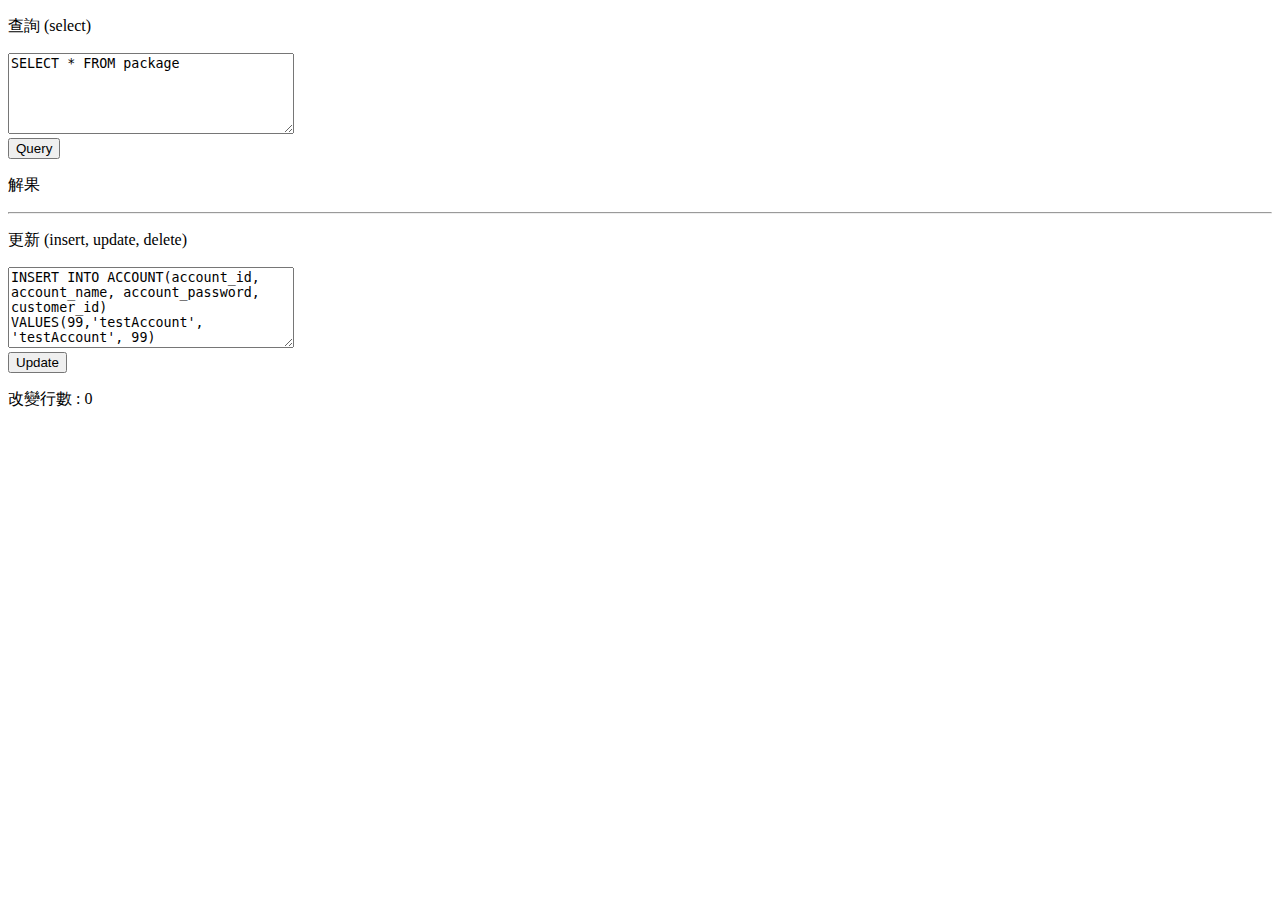
<file: Ajax_Demo/index.html>
<!DOCTYPE html>
<html lang="en">

<head>
    <meta charset="UTF-8">
    <meta http-equiv="X-UA-Compatible" content="IE=edge">
    <meta name="viewport" content="width=device-width, initial-scale=1.0">
    <title>Ajax Demo</title>
    <link rel="stylesheet" href="index.css">
</head>

<body>
    <div>
        <p>查詢 (select)</p>
        <textarea id="SelectSql" rows="5" cols="33">SELECT * FROM package</textarea><br>
        <!-- <input  type="text" value="SELECT * FROM package"> -->
        <button onclick="doQuery()">Query</button>
        <p>解果</p>
        <ul id="SelectResult">
        </ul>
    </div>
    <hr />
    <div>
        <p>更新 (insert, update, delete)</p>
        <textarea id="UpdateSql" rows="5"
            cols="33">INSERT INTO ACCOUNT(account_id, account_name, account_password, customer_id) VALUES(99,'testAccount', 'testAccount', 99)</textarea><br>
        <button onclick="doUpdate()">Update</button>
        <p>改變行數 : <span id="DBChange">0</span></p>
    </div>


    <script>
        // Start ajax 請求範例 ---------------------------------------------------------------------
        // const xhr = new XMLHttpRequest() // XMLHttpRequest 創建物件，用於發送ajax請求
        // const url = 'http://127.0.0.1:8080/DatabaseRequest/Query?sql=SELECT * FROM package'
        // xhr.open('GET', url, true) // 包裝請求
        // xhr.send() // 發送請求
        // // 請求到結果後要做什麼寫在這個 function 裡面
        // xhr.onload = function () {
        //     if (xhr.status === 200) { // 請求成功
        //         var data = JSON.parse(this.responseText); // 將請求到的json資料，編譯成 javascript 物件
        //         console.log(data); // 資料
        //     } else { // 請求失敗
        //         console.error(xhr.statusText); // 錯誤訊息
        //     }
        // }
        // End ajax 請求範例 ---------------------------------------------------------------------

        const xhr = new XMLHttpRequest()
        const SelectSqlTag = document.getElementById("SelectSql")
        const SelectResultTag = document.getElementById("SelectResult")
        const UpdateSqlTag = document.getElementById("UpdateSql")
        const DBChangeTag = document.getElementById("DBChange")
        const QueryBaseUrl = 'http://127.0.0.1:8080/DatabaseRequest/Query?sql='
        const UpdateBaseUrl = 'http://127.0.0.1:8080/DatabaseRequest/Update?sql='

        const doQuery = () => {
            const sql = SelectSqlTag.value.trim().replace(/[\r\n]/g,' ')
			console.log("@SQL: ", sql)
            const url = QueryBaseUrl + sql;
            console.log("@API: ", url)
            xhr.open('GET', url, true)
            xhr.send()
            xhr.onload = function () {
                if (xhr.status === 200) { // 請求成功
                    // console.log(this.responseText) // 請求回來的資料 JSON
                    const data = JSON.parse(this.responseText); // 轉換成 javascript 物件
                    console.log("@Data: ",data); // javascript 物件 資料

                    // 展示到頁面作業...
                    const queryResult = data.map(item => {
                        let temp = "";
                        for (let name in item) {
                            temp += `${name}:${item[name]}<br>`
                        }
                        return `<li>${temp}</li>`
                    })
                    SelectResultTag.innerHTML = queryResult
                } else { // 請求失敗
                    console.error(xhr.statusText);
                }

            }
        }

        const doUpdate = () => {
            const sql = UpdateSqlTag.value.trim().replace(/[\r\n]/g,' ')
            console.log("@SQL: ", sql)
            const url = UpdateBaseUrl + sql;
            console.log("@API: ", url)
            xhr.open('GET', url, true)
            xhr.send()
            xhr.onload = function () {
                if (xhr.status === 200) { // 請求成功
                    // console.log(this.responseText) // 請求回來的資料 JSON
                    const data = JSON.parse(this.responseText); // 轉換成 javascript 物件
                    console.log("@Data: ",data); // javascript 物件 資料

                    // 展示到頁面作業...
                    DBChangeTag.innerHTML = data[0].change
                } else { // 請求失敗
                    console.error(xhr.statusText);
                }
            }
        }
    </script>
</body>

</html>
</file>
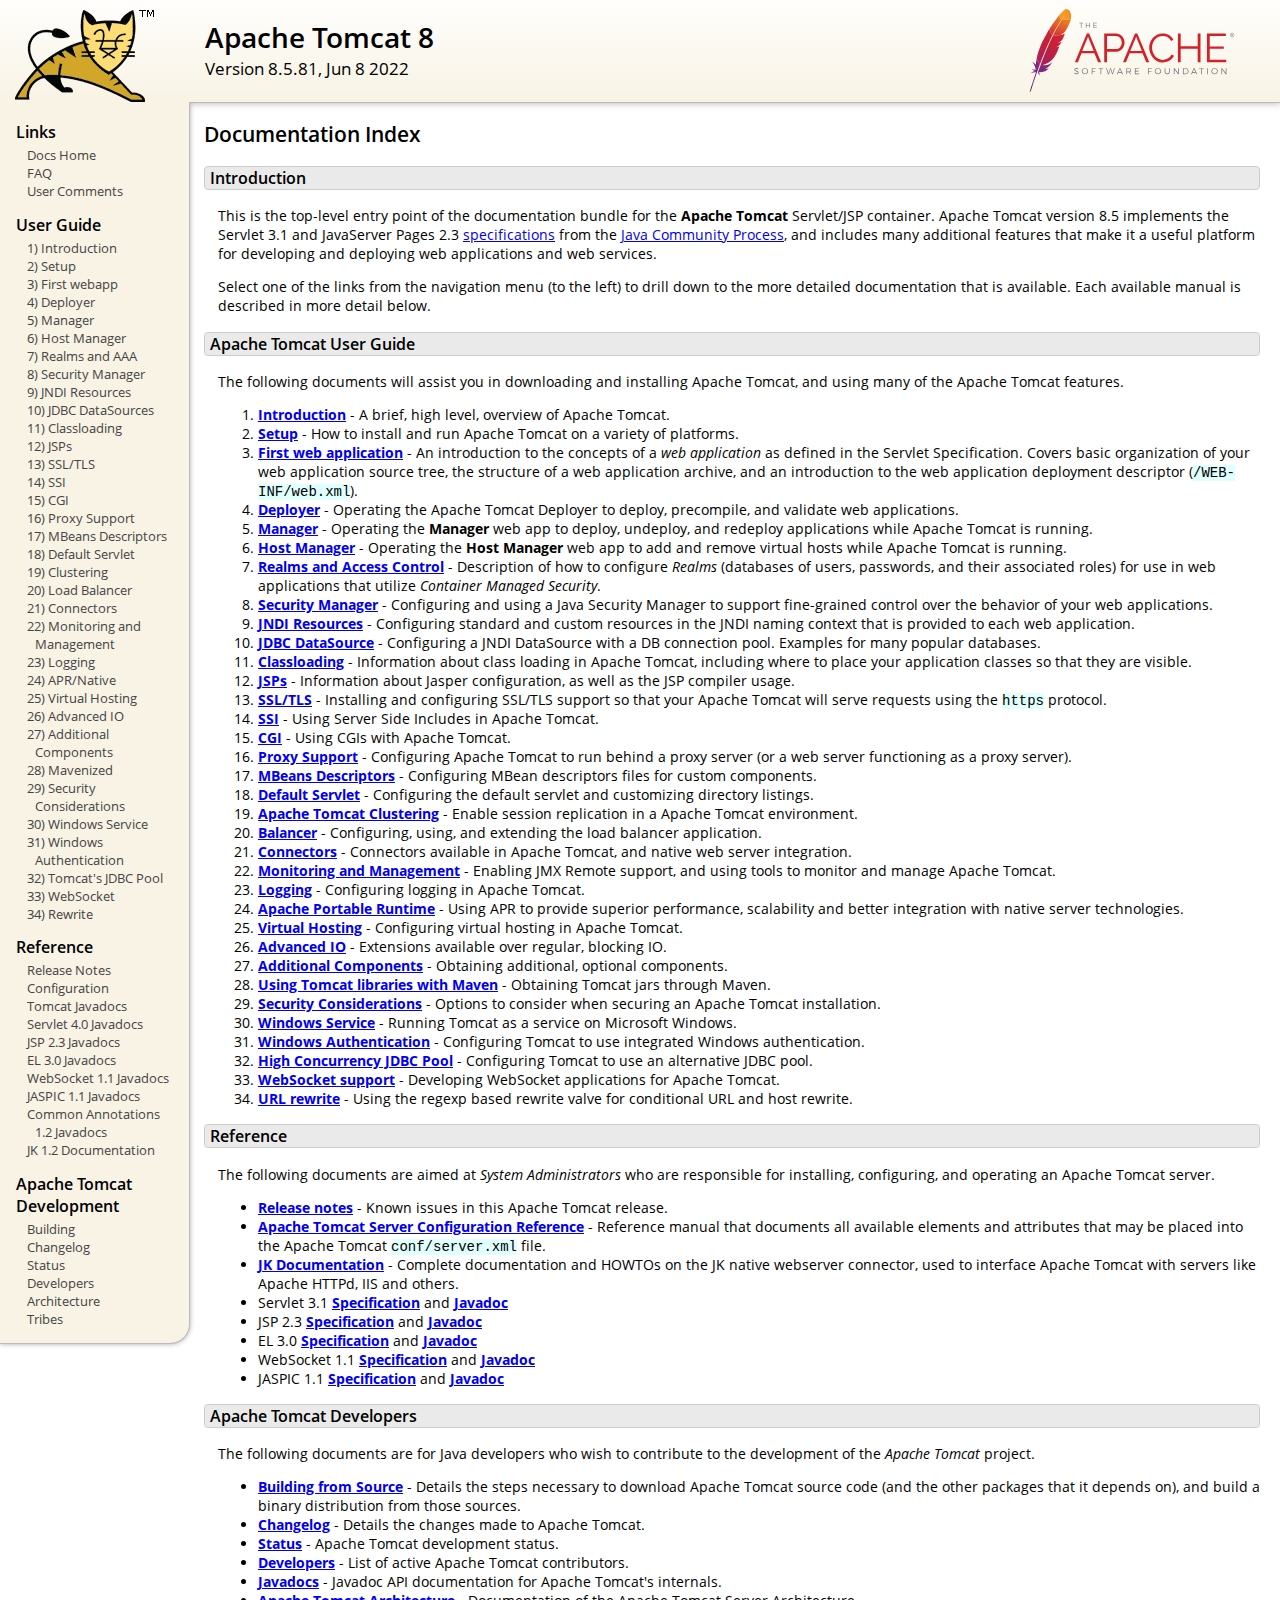
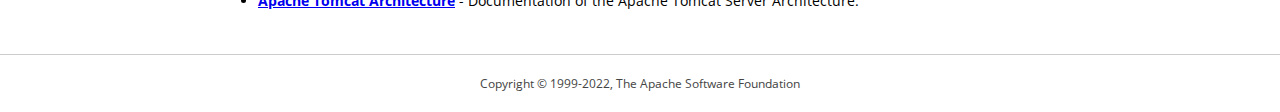
<file: apache-tomcat-8.5.81/webapps/docs/index.html>
<!DOCTYPE html SYSTEM "about:legacy-compat">
<html lang="en"><head><META http-equiv="Content-Type" content="text/html; charset=UTF-8"><link href="./images/docs-stylesheet.css" rel="stylesheet" type="text/css"><title>Apache Tomcat 8 (8.5.81) - Documentation Index</title><meta name="author" content="Craig R. McClanahan"><meta name="author" content="Remy Maucherat"><meta name="author" content="Yoav Shapira"></head><body><div id="wrapper"><header><div id="header"><div><div><div class="logo noPrint"><a href="https://tomcat.apache.org/"><img alt="Tomcat Home" src="./images/tomcat.png"></a></div><div style="height: 1px;"></div><div class="asfLogo noPrint"><a href="https://www.apache.org/" target="_blank"><img src="./images/asf-logo.svg" alt="The Apache Software Foundation" style="width: 266px; height: 83px;"></a></div><h1>Apache Tomcat 8</h1><div class="versionInfo">
            Version 8.5.81,
            <time datetime="2022-06-08">Jun 8 2022</time></div><div style="height: 1px;"></div><div style="clear: left;"></div></div></div></div></header><div id="middle"><div><div id="mainLeft" class="noprint"><div><nav><div><h2>Links</h2><ul><li><a href="index.html">Docs Home</a></li><li><a href="https://cwiki.apache.org/confluence/display/TOMCAT/FAQ">FAQ</a></li><li><a href="#comments_section">User Comments</a></li></ul></div><div><h2>User Guide</h2><ul><li><a href="introduction.html">1) Introduction</a></li><li><a href="setup.html">2) Setup</a></li><li><a href="appdev/index.html">3) First webapp</a></li><li><a href="deployer-howto.html">4) Deployer</a></li><li><a href="manager-howto.html">5) Manager</a></li><li><a href="host-manager-howto.html">6) Host Manager</a></li><li><a href="realm-howto.html">7) Realms and AAA</a></li><li><a href="security-manager-howto.html">8) Security Manager</a></li><li><a href="jndi-resources-howto.html">9) JNDI Resources</a></li><li><a href="jndi-datasource-examples-howto.html">10) JDBC DataSources</a></li><li><a href="class-loader-howto.html">11) Classloading</a></li><li><a href="jasper-howto.html">12) JSPs</a></li><li><a href="ssl-howto.html">13) SSL/TLS</a></li><li><a href="ssi-howto.html">14) SSI</a></li><li><a href="cgi-howto.html">15) CGI</a></li><li><a href="proxy-howto.html">16) Proxy Support</a></li><li><a href="mbeans-descriptors-howto.html">17) MBeans Descriptors</a></li><li><a href="default-servlet.html">18) Default Servlet</a></li><li><a href="cluster-howto.html">19) Clustering</a></li><li><a href="balancer-howto.html">20) Load Balancer</a></li><li><a href="connectors.html">21) Connectors</a></li><li><a href="monitoring.html">22) Monitoring and Management</a></li><li><a href="logging.html">23) Logging</a></li><li><a href="apr.html">24) APR/Native</a></li><li><a href="virtual-hosting-howto.html">25) Virtual Hosting</a></li><li><a href="aio.html">26) Advanced IO</a></li><li><a href="extras.html">27) Additional Components</a></li><li><a href="maven-jars.html">28) Mavenized</a></li><li><a href="security-howto.html">29) Security Considerations</a></li><li><a href="windows-service-howto.html">30) Windows Service</a></li><li><a href="windows-auth-howto.html">31) Windows Authentication</a></li><li><a href="jdbc-pool.html">32) Tomcat's JDBC Pool</a></li><li><a href="web-socket-howto.html">33) WebSocket</a></li><li><a href="rewrite.html">34) Rewrite</a></li></ul></div><div><h2>Reference</h2><ul><li><a href="RELEASE-NOTES.txt">Release Notes</a></li><li><a href="config/index.html">Configuration</a></li><li><a href="api/index.html">Tomcat Javadocs</a></li><li><a href="servletapi/index.html">Servlet 4.0 Javadocs</a></li><li><a href="jspapi/index.html">JSP 2.3 Javadocs</a></li><li><a href="elapi/index.html">EL 3.0 Javadocs</a></li><li><a href="websocketapi/index.html">WebSocket 1.1 Javadocs</a></li><li><a href="jaspicapi/index.html">JASPIC 1.1 Javadocs</a></li><li><a href="annotationapi/index.html">Common Annotations 1.2 Javadocs</a></li><li><a href="https://tomcat.apache.org/connectors-doc/">JK 1.2 Documentation</a></li></ul></div><div><h2>Apache Tomcat Development</h2><ul><li><a href="building.html">Building</a></li><li><a href="changelog.html">Changelog</a></li><li><a href="https://cwiki.apache.org/confluence/display/TOMCAT/Tomcat+Versions">Status</a></li><li><a href="developers.html">Developers</a></li><li><a href="architecture/index.html">Architecture</a></li><li><a href="tribes/introduction.html">Tribes</a></li></ul></div></nav></div></div><div id="mainRight"><div id="content"><h2>Documentation Index</h2><h3 id="Introduction">Introduction</h3><div class="text">

<p>This is the top-level entry point of the documentation bundle for the
<strong>Apache Tomcat</strong> Servlet/JSP container.  Apache Tomcat version
8.5 implements the Servlet 3.1 and JavaServer Pages 2.3
<a href="https://cwiki.apache.org/confluence/display/TOMCAT/Specifications">specifications</a> from the
<a href="https://www.jcp.org">Java Community Process</a>, and includes many
additional features that make it a useful platform for developing and deploying
web applications and web services.</p>

<p>Select one of the links from the navigation menu (to the left) to drill
down to the more detailed documentation that is available.  Each available
manual is described in more detail below.</p>

</div><h3 id="Apache_Tomcat_User_Guide">Apache Tomcat User Guide</h3><div class="text">

<p>The following documents will assist you in downloading and installing
Apache Tomcat, and using many of the Apache Tomcat features.</p>

<ol>
<li><a href="introduction.html"><strong>Introduction</strong></a> - A
    brief, high level, overview of Apache Tomcat.</li>
<li><a href="setup.html"><strong>Setup</strong></a> - How to install and run
    Apache Tomcat on a variety of platforms.</li>
<li><a href="appdev/index.html"><strong>First web application</strong></a>
    - An introduction to the concepts of a <em>web application</em> as defined
    in the Servlet Specification.  Covers basic organization of your web application
    source tree, the structure of a web application archive, and an
    introduction to the web application deployment descriptor
    (<code>/WEB-INF/web.xml</code>).</li>
<li><a href="deployer-howto.html"><strong>Deployer</strong></a> -
    Operating the Apache Tomcat Deployer to deploy, precompile, and validate web
    applications.</li>
<li><a href="manager-howto.html"><strong>Manager</strong></a> -
    Operating the <strong>Manager</strong> web app to deploy, undeploy, and
    redeploy applications while Apache Tomcat is running.</li>
<li><a href="host-manager-howto.html"><strong>Host Manager</strong></a> -
    Operating the <strong>Host Manager</strong> web app to add and remove
    virtual hosts while Apache Tomcat is running.</li>
<li><a href="realm-howto.html"><strong>Realms and Access Control</strong></a>
    - Description of how to configure <em>Realms</em> (databases of users,
    passwords, and their associated roles) for use in web applications that
    utilize <em>Container Managed Security</em>.</li>
<li><a href="security-manager-howto.html"><strong>Security Manager</strong></a>
    - Configuring and using a Java Security Manager to
    support fine-grained control over the behavior of your web applications.
    </li>
<li><a href="jndi-resources-howto.html"><strong>JNDI Resources</strong></a>
    - Configuring standard and custom resources in the JNDI naming context
    that is provided to each web application.</li>
<li><a href="jndi-datasource-examples-howto.html">
    <strong>JDBC DataSource</strong></a>
    - Configuring a JNDI DataSource with a DB connection pool.
    Examples for many popular databases.</li>
<li><a href="class-loader-howto.html"><strong>Classloading</strong></a>
    - Information about class loading in Apache Tomcat, including where to place
    your application classes so that they are visible.</li>
<li><a href="jasper-howto.html"><strong>JSPs</strong></a>
    - Information about Jasper configuration, as well as the JSP compiler
    usage.</li>
<li><a href="ssl-howto.html"><strong>SSL/TLS</strong></a> -
    Installing and configuring SSL/TLS support so that your Apache Tomcat will
    serve requests using the <code>https</code> protocol.</li>
<li><a href="ssi-howto.html"><strong>SSI</strong></a> -
    Using Server Side Includes in Apache Tomcat.</li>
<li><a href="cgi-howto.html"><strong>CGI</strong></a> -
    Using CGIs with Apache Tomcat.</li>
<li><a href="proxy-howto.html"><strong>Proxy Support</strong></a> -
    Configuring Apache Tomcat to run behind a proxy server (or a web server
    functioning as a proxy server).</li>
<li><a href="mbeans-descriptors-howto.html"><strong>MBeans Descriptors</strong></a> -
    Configuring MBean descriptors files for custom components.</li>
<li><a href="default-servlet.html"><strong>Default Servlet</strong></a> -
    Configuring the default servlet and customizing directory listings.</li>
<li><a href="cluster-howto.html"><strong>Apache Tomcat Clustering</strong></a> -
    Enable session replication in a Apache Tomcat environment.</li>
<li><a href="balancer-howto.html"><strong>Balancer</strong></a> -
    Configuring, using, and extending the load balancer application.</li>
<li><a href="connectors.html"><strong>Connectors</strong></a> -
    Connectors available in Apache Tomcat, and native web server integration.</li>
<li><a href="monitoring.html"><strong>Monitoring and Management</strong></a> -
    Enabling JMX Remote support, and using tools to monitor and manage Apache Tomcat.</li>
<li><a href="logging.html"><strong>Logging</strong></a> -
    Configuring logging in Apache Tomcat.</li>
<li><a href="apr.html"><strong>Apache Portable Runtime</strong></a> -
    Using APR to provide superior performance, scalability and better
    integration with native server technologies.</li>
<li><a href="virtual-hosting-howto.html"><strong>Virtual Hosting</strong></a> -
    Configuring virtual hosting in Apache Tomcat.</li>
<li><a href="aio.html"><strong>Advanced IO</strong></a> -
    Extensions available over regular, blocking IO.</li>
<li><a href="extras.html"><strong>Additional Components</strong></a> -
    Obtaining additional, optional components.</li>
<li><a href="maven-jars.html"><strong>Using Tomcat libraries with Maven</strong></a> -
    Obtaining Tomcat jars through Maven.</li>
<li><a href="security-howto.html"><strong>Security Considerations</strong></a> -
    Options to consider when securing an Apache Tomcat installation.</li>
<li><a href="windows-service-howto.html"><strong>Windows Service</strong></a> -
    Running Tomcat as a service on Microsoft Windows.</li>
<li><a href="windows-auth-howto.html"><strong>Windows Authentication</strong></a> -
    Configuring Tomcat to use integrated Windows authentication.</li>
<li><a href="jdbc-pool.html"><strong>High Concurrency JDBC Pool</strong></a> -
    Configuring Tomcat to use an alternative JDBC pool.</li>
<li><a href="web-socket-howto.html"><strong>WebSocket support</strong></a> -
    Developing WebSocket applications for Apache Tomcat.</li>
<li><a href="rewrite.html"><strong>URL rewrite</strong></a> -
    Using the regexp based rewrite valve for conditional URL and host rewrite.</li>

</ol>

</div><h3 id="Reference">Reference</h3><div class="text">

<p>The following documents are aimed at <em>System Administrators</em> who
are responsible for installing, configuring, and operating an Apache Tomcat server.
</p>
<ul>
<li><a href="RELEASE-NOTES.txt"><strong>Release notes</strong></a>
    - Known issues in this Apache Tomcat release.
    </li>
<li><a href="config/index.html"><strong>Apache Tomcat Server Configuration Reference</strong></a>
    - Reference manual that documents all available elements and attributes
      that may be placed into the Apache Tomcat <code>conf/server.xml</code> file.
    </li>
<li><a href="https://tomcat.apache.org/connectors-doc/index.html"><strong>JK Documentation</strong></a>
    - Complete documentation and HOWTOs on the JK native webserver connector,
      used to interface Apache Tomcat with servers like Apache HTTPd, IIS
      and others.</li>
<li>Servlet 3.1
    <a href="http://jcp.org/aboutJava/communityprocess/final/jsr340/index.html">
    <strong>Specification</strong></a> and
    <a href="http://docs.oracle.com/javaee/7/api/javax/servlet/package-summary.html">
    <strong>Javadoc</strong></a>
    </li>
<li>JSP 2.3
    <a href="https://jcp.org/aboutJava/communityprocess/mrel/jsr245/index2.html">
    <strong>Specification</strong></a> and
    <a href="http://docs.oracle.com/javaee/7/api/javax/servlet/jsp/package-summary.html">
    <strong>Javadoc</strong></a>
    </li>
<li>EL 3.0
    <a href="https://jcp.org/aboutJava/communityprocess/final/jsr341/index.html">
    <strong>Specification</strong></a> and
    <a href="http://docs.oracle.com/javaee/7/api/javax/el/package-summary.html">
    <strong>Javadoc</strong></a>
    </li>
<li>WebSocket 1.1
    <a href="https://jcp.org/aboutJava/communityprocess/mrel/jsr356/index.html">
    <strong>Specification</strong></a> and
    <a href="http://docs.oracle.com/javaee/7/api/javax/websocket/package-summary.html">
    <strong>Javadoc</strong></a>
    </li>
<li>JASPIC 1.1
    <a href="https://jcp.org/aboutJava/communityprocess/mrel/jsr196/index.html">
    <strong>Specification</strong></a> and
    <a href="http://docs.oracle.com/javaee/7/api/javax/security/auth/message/package-summary.html">
    <strong>Javadoc</strong></a>
    </li>
</ul>

</div><h3 id="Apache_Tomcat_Developers">Apache Tomcat Developers</h3><div class="text">

<p>The following documents are for Java developers who wish to contribute to
the development of the <em>Apache Tomcat</em> project.</p>
<ul>
<li><a href="building.html"><strong>Building from Source</strong></a> -
    Details the steps necessary to download Apache Tomcat source code (and the
    other packages that it depends on), and build a binary distribution from
    those sources.
    </li>
<li><a href="changelog.html"><strong>Changelog</strong></a> - Details the
    changes made to Apache Tomcat.
    </li>
<li><a href="https://wiki.apache.org/tomcat/TomcatVersions"><strong>Status</strong></a> -
    Apache Tomcat development status.
    </li>
<li><a href="developers.html"><strong>Developers</strong></a> - List of active
    Apache Tomcat contributors.
    </li>
<li><a href="api/index.html"><strong>Javadocs</strong></a>
    - Javadoc API documentation for Apache Tomcat's internals.</li>
<li><a href="architecture/index.html"><strong>Apache Tomcat Architecture</strong></a>
    - Documentation of the Apache Tomcat Server Architecture.</li>
</ul>

</div></div></div></div></div><footer><div id="footer">
    Copyright &copy; 1999-2022, The Apache Software Foundation
    </div></footer></div></body></html>
</file>
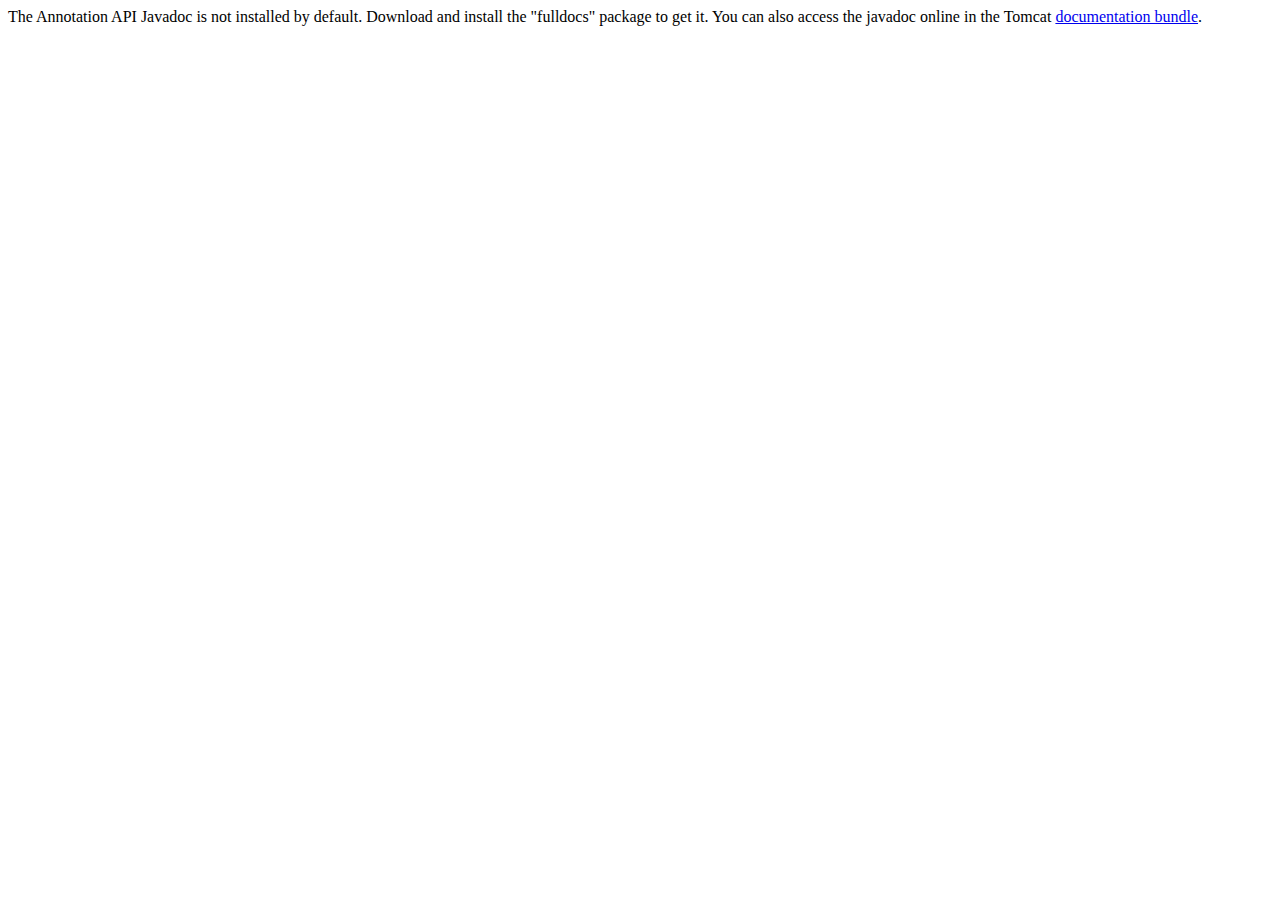
<file: apache-tomcat-8.5.81/webapps/docs/annotationapi/index.html>
<!--
  Licensed to the Apache Software Foundation (ASF) under one or more
  contributor license agreements.  See the NOTICE file distributed with
  this work for additional information regarding copyright ownership.
  The ASF licenses this file to You under the Apache License, Version 2.0
  (the "License"); you may not use this file except in compliance with
  the License.  You may obtain a copy of the License at

      http://www.apache.org/licenses/LICENSE-2.0

  Unless required by applicable law or agreed to in writing, software
  distributed under the License is distributed on an "AS IS" BASIS,
  WITHOUT WARRANTIES OR CONDITIONS OF ANY KIND, either express or implied.
  See the License for the specific language governing permissions and
  limitations under the License.
-->
<!DOCTYPE html>
<html>
<head>
    <meta charset="UTF-8" />
    <title>API docs</title>
</head>

<body>

The Annotation API Javadoc is not installed by default. Download and install
the "fulldocs" package to get it.

You can also access the javadoc online in the Tomcat
<a href="https://tomcat.apache.org/tomcat-8.5-doc/">
    documentation bundle</a>.

</body>
</html>
</file>
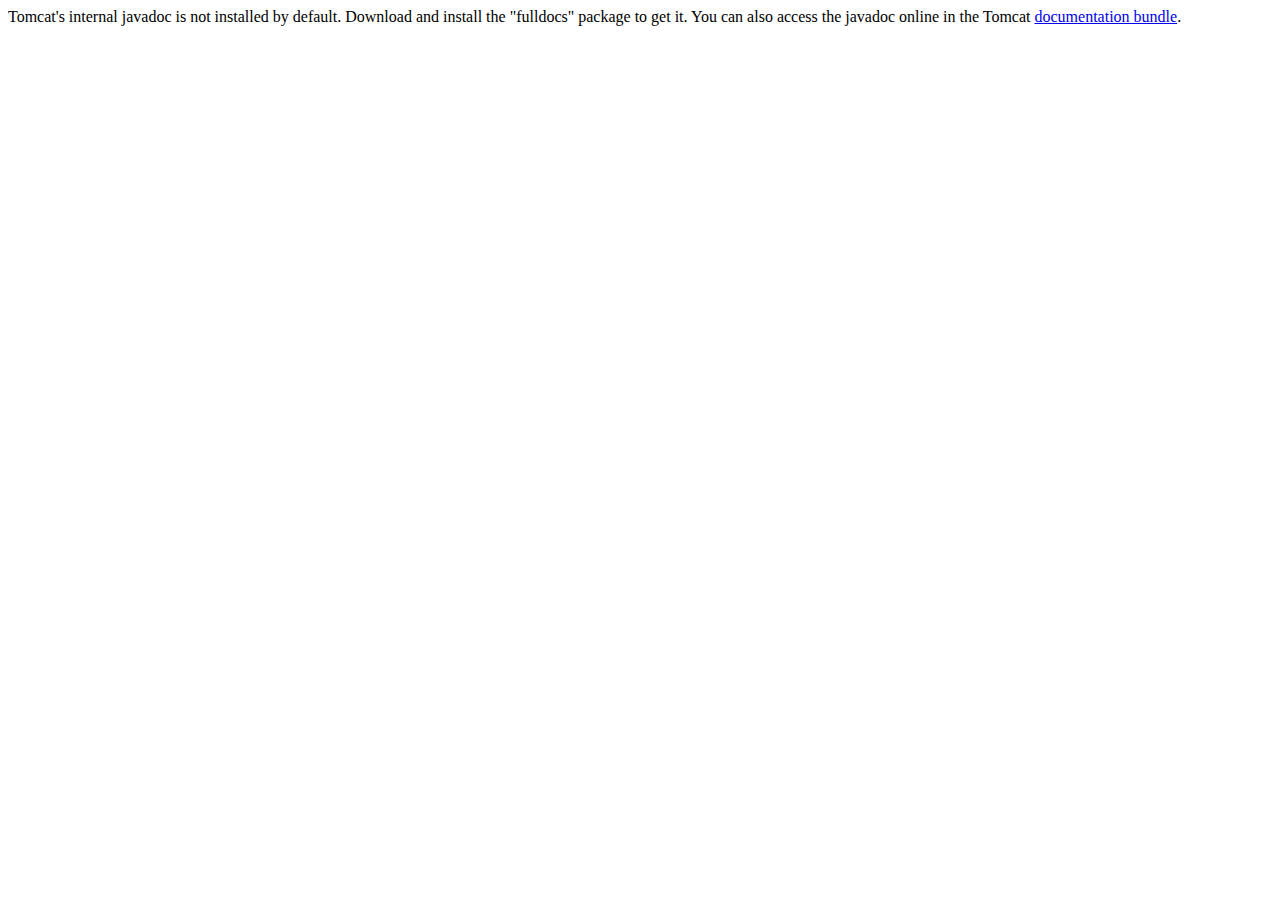
<file: apache-tomcat-8.5.81/webapps/docs/api/index.html>
<!--
  Licensed to the Apache Software Foundation (ASF) under one or more
  contributor license agreements.  See the NOTICE file distributed with
  this work for additional information regarding copyright ownership.
  The ASF licenses this file to You under the Apache License, Version 2.0
  (the "License"); you may not use this file except in compliance with
  the License.  You may obtain a copy of the License at

      http://www.apache.org/licenses/LICENSE-2.0

  Unless required by applicable law or agreed to in writing, software
  distributed under the License is distributed on an "AS IS" BASIS,
  WITHOUT WARRANTIES OR CONDITIONS OF ANY KIND, either express or implied.
  See the License for the specific language governing permissions and
  limitations under the License.
-->
<!DOCTYPE html>
<html>
    <head>
    <meta charset="UTF-8" />
    <title>API docs</title>
</head>

<body>

Tomcat's internal javadoc is not installed by default. Download and install
the "fulldocs" package to get it.

You can also access the javadoc online in the Tomcat
<a href="https://tomcat.apache.org/tomcat-8.5-doc/">
documentation bundle</a>.

</body>
</html>
</file>
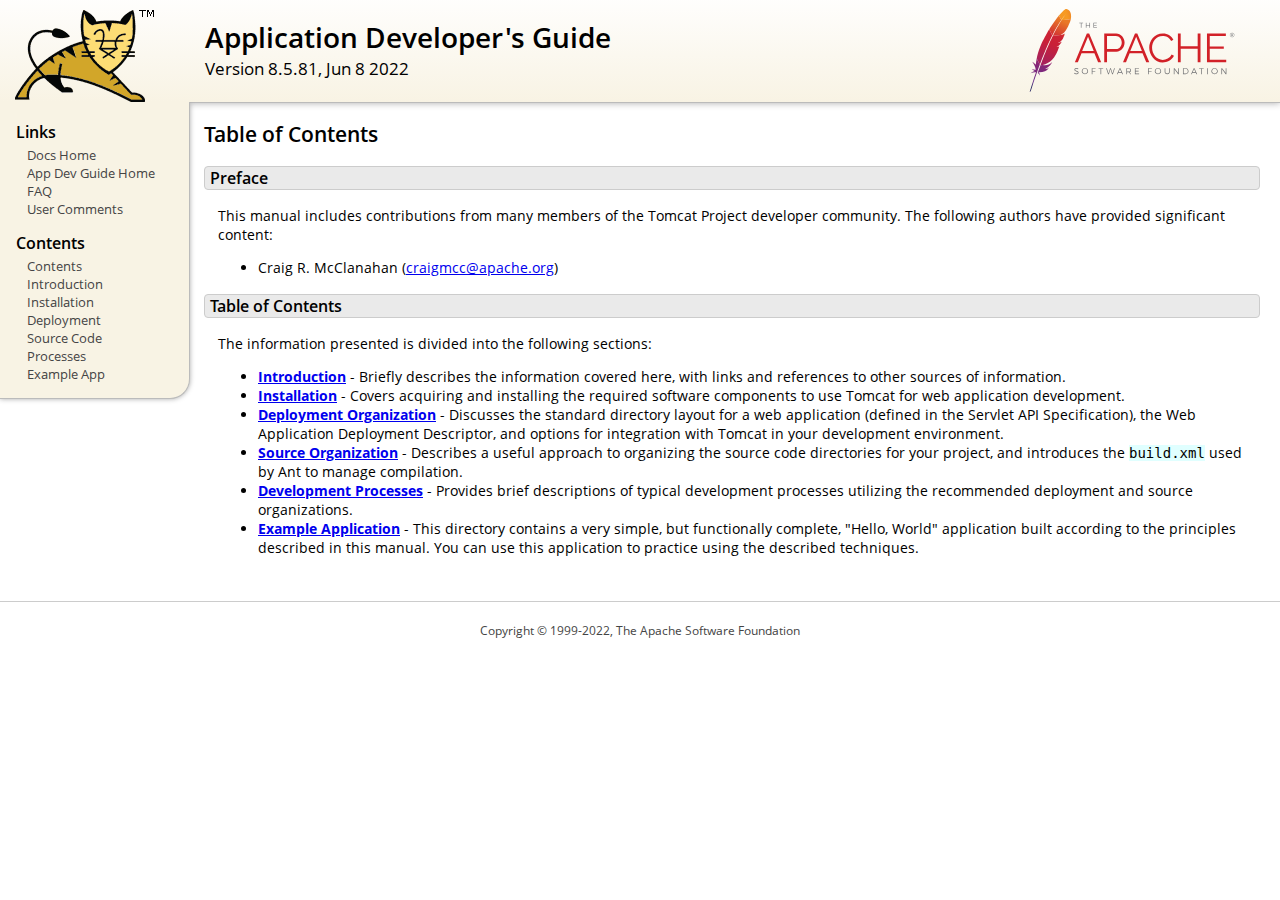
<file: apache-tomcat-8.5.81/webapps/docs/appdev/index.html>
<!DOCTYPE html SYSTEM "about:legacy-compat">
<html lang="en"><head><META http-equiv="Content-Type" content="text/html; charset=UTF-8"><link href="../images/docs-stylesheet.css" rel="stylesheet" type="text/css"><title>Application Developer's Guide (8.5.81) - Table of Contents</title><meta name="author" content="Craig R. McClanahan"></head><body><div id="wrapper"><header><div id="header"><div><div><div class="logo noPrint"><a href="https://tomcat.apache.org/"><img alt="Tomcat Home" src="../images/tomcat.png"></a></div><div style="height: 1px;"></div><div class="asfLogo noPrint"><a href="https://www.apache.org/" target="_blank"><img src="../images/asf-logo.svg" alt="The Apache Software Foundation" style="width: 266px; height: 83px;"></a></div><h1>Application Developer's Guide</h1><div class="versionInfo">
            Version 8.5.81,
            <time datetime="2022-06-08">Jun 8 2022</time></div><div style="height: 1px;"></div><div style="clear: left;"></div></div></div></div></header><div id="middle"><div><div id="mainLeft" class="noprint"><div><nav><div><h2>Links</h2><ul><li><a href="../index.html">Docs Home</a></li><li><a href="index.html">App Dev Guide Home</a></li><li><a href="https://cwiki.apache.org/confluence/display/TOMCAT/FAQ">FAQ</a></li><li><a href="#comments_section">User Comments</a></li></ul></div><div><h2>Contents</h2><ul><li><a href="index.html">Contents</a></li><li><a href="introduction.html">Introduction</a></li><li><a href="installation.html">Installation</a></li><li><a href="deployment.html">Deployment</a></li><li><a href="source.html">Source Code</a></li><li><a href="processes.html">Processes</a></li><li><a href="sample/">Example App</a></li></ul></div></nav></div></div><div id="mainRight"><div id="content"><h2>Table of Contents</h2><h3 id="Preface">Preface</h3><div class="text">

<p>This manual includes contributions from many members of the Tomcat Project
developer community.  The following authors have provided significant content:
</p>
<ul>
<li>Craig R. McClanahan
    (<a href="mailto:craigmcc@apache.org">craigmcc@apache.org</a>)</li>
</ul>

</div><h3 id="Table_of_Contents">Table of Contents</h3><div class="text">

<p>The information presented is divided into the following sections:</p>
<ul>
<li><a href="introduction.html"><strong>Introduction</strong></a> -
    Briefly describes the information covered here, with
    links and references to other sources of information.</li>
<li><a href="installation.html"><strong>Installation</strong></a> -
    Covers acquiring and installing the required software
    components to use Tomcat for web application development.</li>
<li><a href="deployment.html"><strong>Deployment Organization</strong></a> -
    Discusses the standard directory layout for a web application
    (defined in the Servlet API Specification), the Web Application
    Deployment Descriptor, and options for integration with Tomcat
    in your development environment.</li>
<li><a href="source.html"><strong>Source Organization</strong></a> -
    Describes a useful approach to organizing the source code
    directories for your project, and introduces the
    <code>build.xml</code> used by Ant to manage compilation.</li>
<li><a href="processes.html"><strong>Development Processes</strong></a> -
    Provides brief descriptions of typical development processes
    utilizing the recommended deployment and source organizations.</li>
<li><a href="sample/" target="_blank"><strong>Example Application</strong></a> -
    This directory contains a very simple, but functionally complete,
    "Hello, World" application built according to the principles
    described in this manual.  You can use this application to
    practice using the described techniques.</li>
</ul>

</div></div></div></div></div><footer><div id="footer">
    Copyright &copy; 1999-2022, The Apache Software Foundation
    </div></footer></div></body></html>
</file>
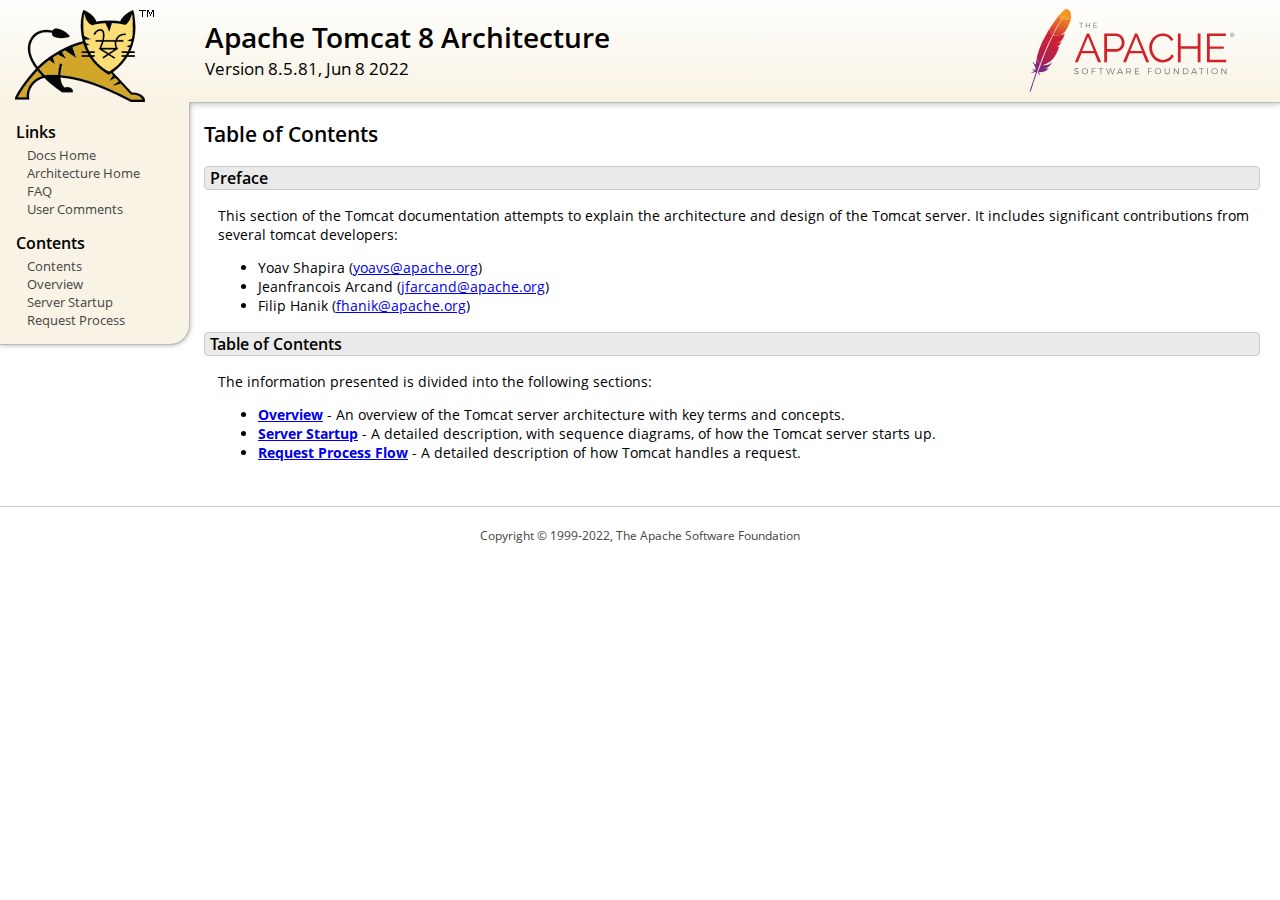
<file: apache-tomcat-8.5.81/webapps/docs/architecture/index.html>
<!DOCTYPE html SYSTEM "about:legacy-compat">
<html lang="en"><head><META http-equiv="Content-Type" content="text/html; charset=UTF-8"><link href="../images/docs-stylesheet.css" rel="stylesheet" type="text/css"><title>Apache Tomcat 8 Architecture (8.5.81) - Table of Contents</title><meta name="author" content="Yoav Shapira"></head><body><div id="wrapper"><header><div id="header"><div><div><div class="logo noPrint"><a href="https://tomcat.apache.org/"><img alt="Tomcat Home" src="../images/tomcat.png"></a></div><div style="height: 1px;"></div><div class="asfLogo noPrint"><a href="https://www.apache.org/" target="_blank"><img src="../images/asf-logo.svg" alt="The Apache Software Foundation" style="width: 266px; height: 83px;"></a></div><h1>Apache Tomcat 8 Architecture</h1><div class="versionInfo">
            Version 8.5.81,
            <time datetime="2022-06-08">Jun 8 2022</time></div><div style="height: 1px;"></div><div style="clear: left;"></div></div></div></div></header><div id="middle"><div><div id="mainLeft" class="noprint"><div><nav><div><h2>Links</h2><ul><li><a href="../index.html">Docs Home</a></li><li><a href="index.html">Architecture Home</a></li><li><a href="https://cwiki.apache.org/confluence/display/TOMCAT/FAQ">FAQ</a></li><li><a href="#comments_section">User Comments</a></li></ul></div><div><h2>Contents</h2><ul><li><a href="index.html">Contents</a></li><li><a href="overview.html">Overview</a></li><li><a href="startup.html">Server Startup</a></li><li><a href="requestProcess.html">Request Process</a></li></ul></div></nav></div></div><div id="mainRight"><div id="content"><h2>Table of Contents</h2><h3 id="Preface">Preface</h3><div class="text">

<p>This section of the Tomcat documentation attempts to explain
the architecture and design of the Tomcat server.  It includes significant
contributions from several tomcat developers:
</p>
<ul>
<li>Yoav Shapira
    (<a href="mailto:yoavs@apache.org">yoavs@apache.org</a>)</li>
<li>Jeanfrancois Arcand
    (<a href="mailto:jfarcand@apache.org">jfarcand@apache.org</a>)</li>
<li>Filip Hanik
    (<a href="mailto:fhanik@apache.org">fhanik@apache.org</a>)</li>
</ul>

</div><h3 id="Table_of_Contents">Table of Contents</h3><div class="text">

<p>The information presented is divided into the following sections:</p>
<ul>
<li><a href="overview.html"><strong>Overview</strong></a> -
    An overview of the Tomcat server architecture with key terms
    and concepts.</li>
<li><a href="startup.html"><strong>Server Startup</strong></a> -
    A detailed description, with sequence diagrams, of how the Tomcat
    server starts up.</li>
<li><a href="requestProcess.html"><strong>Request Process Flow</strong></a> -
    A detailed description of how Tomcat handles a request.</li>
</ul>

</div></div></div></div></div><footer><div id="footer">
    Copyright &copy; 1999-2022, The Apache Software Foundation
    </div></footer></div></body></html>
</file>
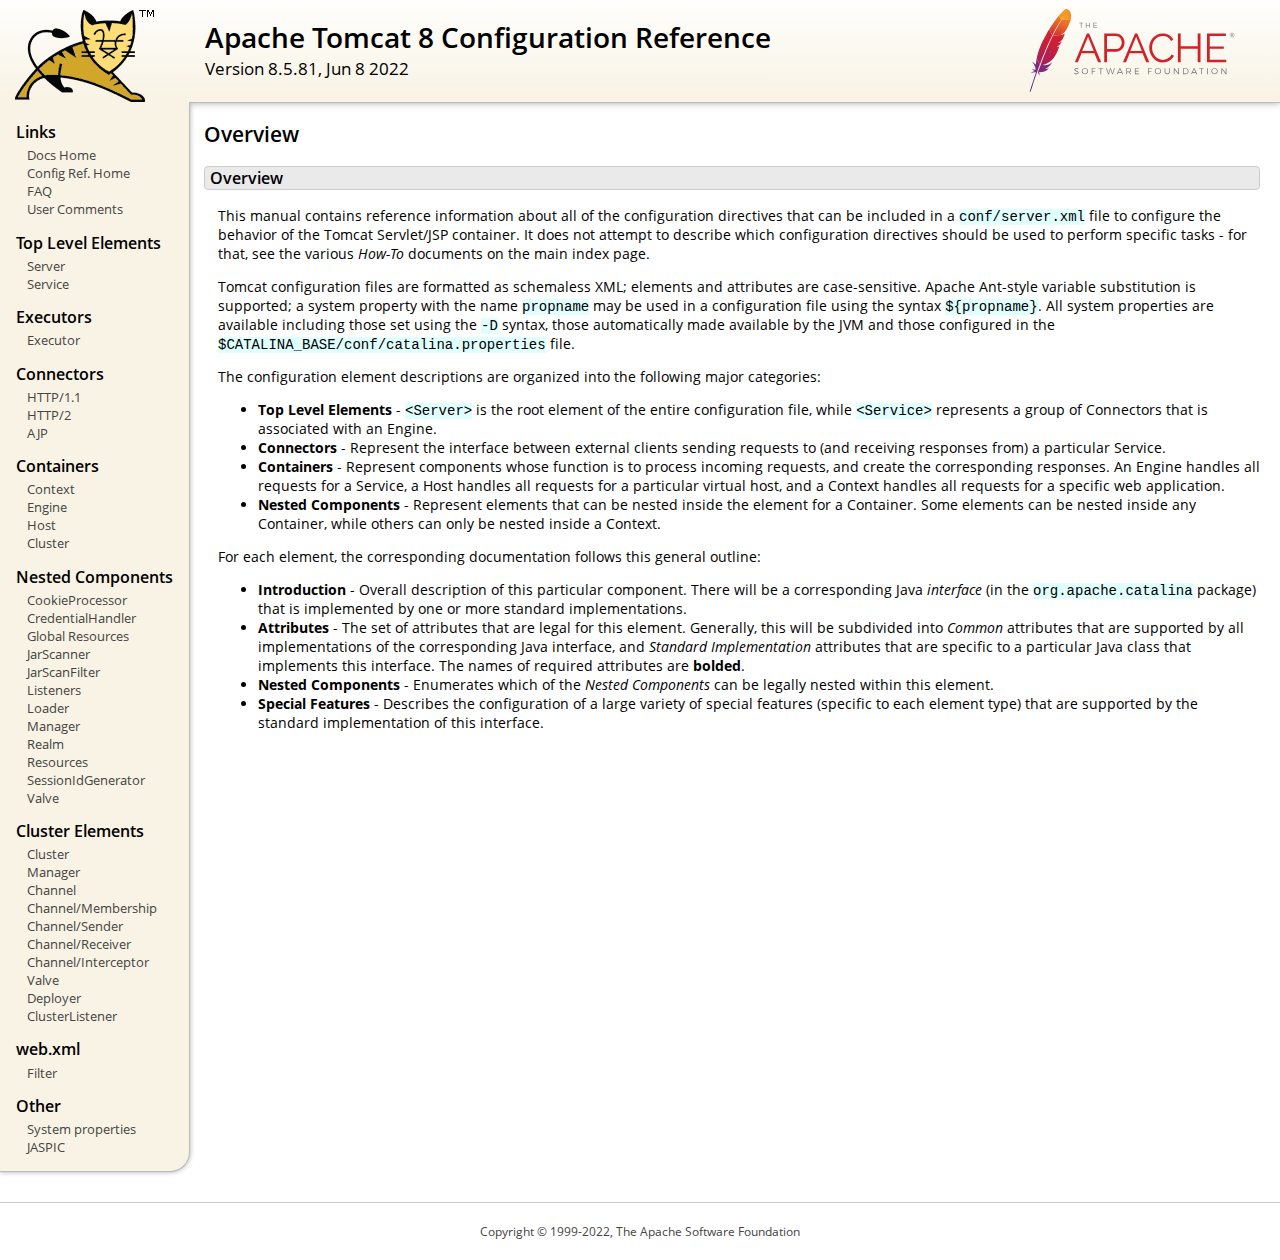
<file: apache-tomcat-8.5.81/webapps/docs/config/index.html>
<!DOCTYPE html SYSTEM "about:legacy-compat">
<html lang="en"><head><META http-equiv="Content-Type" content="text/html; charset=UTF-8"><link href="../images/docs-stylesheet.css" rel="stylesheet" type="text/css"><title>Apache Tomcat 8 Configuration Reference (8.5.81) - Overview</title><meta name="author" content="Craig R. McClanahan"></head><body><div id="wrapper"><header><div id="header"><div><div><div class="logo noPrint"><a href="https://tomcat.apache.org/"><img alt="Tomcat Home" src="../images/tomcat.png"></a></div><div style="height: 1px;"></div><div class="asfLogo noPrint"><a href="https://www.apache.org/" target="_blank"><img src="../images/asf-logo.svg" alt="The Apache Software Foundation" style="width: 266px; height: 83px;"></a></div><h1>Apache Tomcat 8 Configuration Reference</h1><div class="versionInfo">
            Version 8.5.81,
            <time datetime="2022-06-08">Jun 8 2022</time></div><div style="height: 1px;"></div><div style="clear: left;"></div></div></div></div></header><div id="middle"><div><div id="mainLeft" class="noprint"><div><nav><div><h2>Links</h2><ul><li><a href="../index.html">Docs Home</a></li><li><a href="index.html">Config Ref. Home</a></li><li><a href="https://cwiki.apache.org/confluence/display/TOMCAT/FAQ">FAQ</a></li><li><a href="#comments_section">User Comments</a></li></ul></div><div><h2>Top Level Elements</h2><ul><li><a href="server.html">Server</a></li><li><a href="service.html">Service</a></li></ul></div><div><h2>Executors</h2><ul><li><a href="executor.html">Executor</a></li></ul></div><div><h2>Connectors</h2><ul><li><a href="http.html">HTTP/1.1</a></li><li><a href="http2.html">HTTP/2</a></li><li><a href="ajp.html">AJP</a></li></ul></div><div><h2>Containers</h2><ul><li><a href="context.html">Context</a></li><li><a href="engine.html">Engine</a></li><li><a href="host.html">Host</a></li><li><a href="cluster.html">Cluster</a></li></ul></div><div><h2>Nested Components</h2><ul><li><a href="cookie-processor.html">CookieProcessor</a></li><li><a href="credentialhandler.html">CredentialHandler</a></li><li><a href="globalresources.html">Global Resources</a></li><li><a href="jar-scanner.html">JarScanner</a></li><li><a href="jar-scan-filter.html">JarScanFilter</a></li><li><a href="listeners.html">Listeners</a></li><li><a href="loader.html">Loader</a></li><li><a href="manager.html">Manager</a></li><li><a href="realm.html">Realm</a></li><li><a href="resources.html">Resources</a></li><li><a href="sessionidgenerator.html">SessionIdGenerator</a></li><li><a href="valve.html">Valve</a></li></ul></div><div><h2>Cluster Elements</h2><ul><li><a href="cluster.html">Cluster</a></li><li><a href="cluster-manager.html">Manager</a></li><li><a href="cluster-channel.html">Channel</a></li><li><a href="cluster-membership.html">Channel/Membership</a></li><li><a href="cluster-sender.html">Channel/Sender</a></li><li><a href="cluster-receiver.html">Channel/Receiver</a></li><li><a href="cluster-interceptor.html">Channel/Interceptor</a></li><li><a href="cluster-valve.html">Valve</a></li><li><a href="cluster-deployer.html">Deployer</a></li><li><a href="cluster-listener.html">ClusterListener</a></li></ul></div><div><h2>web.xml</h2><ul><li><a href="filter.html">Filter</a></li></ul></div><div><h2>Other</h2><ul><li><a href="systemprops.html">System properties</a></li><li><a href="jaspic.html">JASPIC</a></li></ul></div></nav></div></div><div id="mainRight"><div id="content"><h2>Overview</h2><h3 id="Overview">Overview</h3><div class="text">

<p>This manual contains reference information about all of the configuration
directives that can be included in a <code>conf/server.xml</code> file to
configure the behavior of the Tomcat Servlet/JSP container.  It does not
attempt to describe which configuration directives should be used to perform
specific tasks - for that, see the various <em>How-To</em> documents on the
main index page.</p>

<p>Tomcat configuration files are formatted as schemaless XML; elements and
attributes are case-sensitive. Apache Ant-style variable substitution
is supported; a system property with the name <code>propname</code> may be
used in a configuration file using the syntax <code>${propname}</code>. All
system properties are available including those set using the <code>-D</code>
syntax, those automatically made available by the JVM and those configured in
the <code>$CATALINA_BASE/conf/catalina.properties</code> file.
</p>

<p>The configuration element descriptions are organized into the following
major categories:</p>
<ul>
<li><strong>Top Level Elements</strong> - <code>&lt;Server&gt;</code> is the
    root element of the entire configuration file, while
    <code>&lt;Service&gt;</code> represents a group of Connectors that is
    associated with an Engine.</li>
<li><strong>Connectors</strong> - Represent the interface between external
    clients sending requests to (and receiving responses from) a particular
    Service.</li>
<li><strong>Containers</strong> - Represent components whose function is to
    process incoming requests, and create the corresponding responses.
    An Engine handles all requests for a Service, a Host handles all requests
    for a particular virtual host, and a Context handles all requests for a
    specific web application.</li>
<li><strong>Nested Components</strong> - Represent elements that can be
    nested inside the element for a Container.  Some elements can be nested
    inside any Container, while others can only be nested inside a
    Context.</li>
</ul>

<p>For each element, the corresponding documentation follows this general
outline:</p>
<ul>
<li><strong>Introduction</strong> - Overall description of this particular
    component.  There will be a corresponding Java <em>interface</em> (in
    the <code>org.apache.catalina</code> package) that is implemented by one
    or more standard implementations.</li>
<li><strong>Attributes</strong> - The set of attributes that are legal for
    this element.  Generally, this will be subdivided into <em>Common</em>
    attributes that are supported by all implementations of the corresponding
    Java interface, and <em>Standard Implementation</em> attributes that are
    specific to a particular Java class that implements this interface.
    The names of required attributes are <strong>bolded</strong>.</li>
<li><strong>Nested Components</strong> - Enumerates which of the <em>Nested
    Components</em> can be legally nested within this element.</li>
<li><strong>Special Features</strong> - Describes the configuration of a large
    variety of special features (specific to each element type) that are
    supported by the standard implementation of this interface.</li>
</ul>

</div></div></div></div></div><footer><div id="footer">
    Copyright &copy; 1999-2022, The Apache Software Foundation
    </div></footer></div></body></html>
</file>
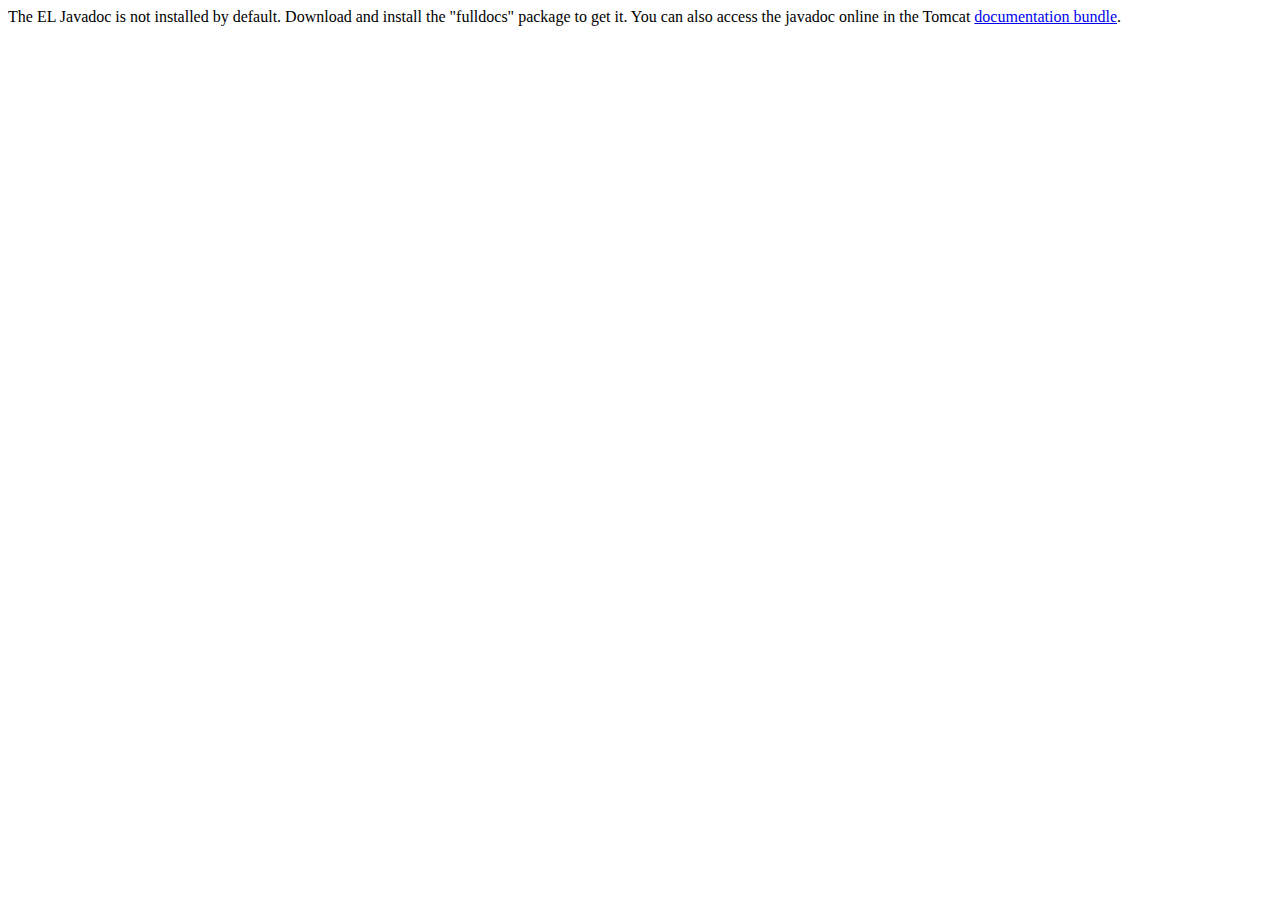
<file: apache-tomcat-8.5.81/webapps/docs/elapi/index.html>
<!--
  Licensed to the Apache Software Foundation (ASF) under one or more
  contributor license agreements.  See the NOTICE file distributed with
  this work for additional information regarding copyright ownership.
  The ASF licenses this file to You under the Apache License, Version 2.0
  (the "License"); you may not use this file except in compliance with
  the License.  You may obtain a copy of the License at

      http://www.apache.org/licenses/LICENSE-2.0

  Unless required by applicable law or agreed to in writing, software
  distributed under the License is distributed on an "AS IS" BASIS,
  WITHOUT WARRANTIES OR CONDITIONS OF ANY KIND, either express or implied.
  See the License for the specific language governing permissions and
  limitations under the License.
-->
<!DOCTYPE html>
<html>
    <head>
    <meta charset="UTF-8" />
    <title>API docs</title>
</head>

<body>

The EL Javadoc is not installed by default. Download and install
the "fulldocs" package to get it.

You can also access the javadoc online in the Tomcat
<a href="https://tomcat.apache.org/tomcat-8.5-doc/">
documentation bundle</a>.

</body>
</html>
</file>
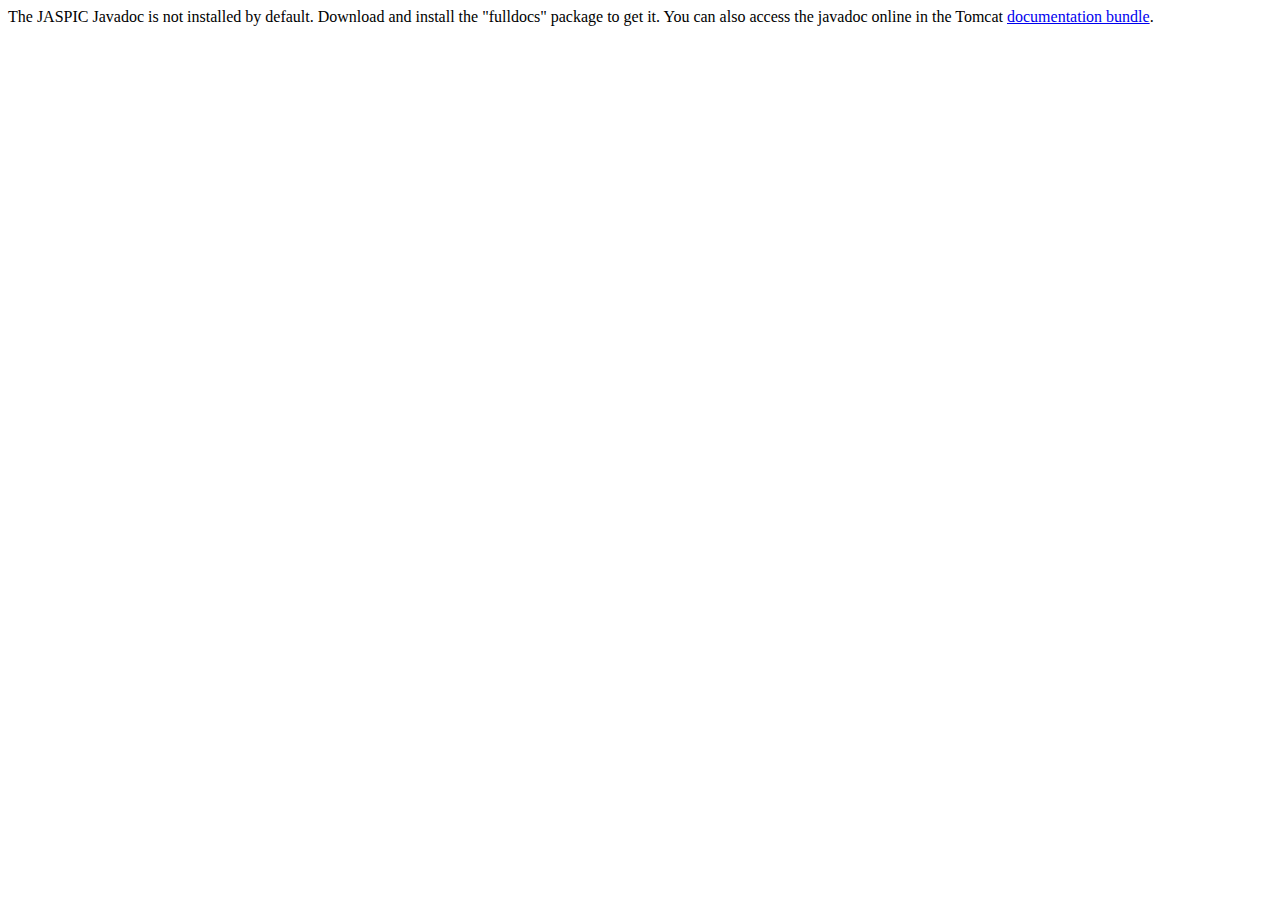
<file: apache-tomcat-8.5.81/webapps/docs/jaspicapi/index.html>
<!--
  Licensed to the Apache Software Foundation (ASF) under one or more
  contributor license agreements.  See the NOTICE file distributed with
  this work for additional information regarding copyright ownership.
  The ASF licenses this file to You under the Apache License, Version 2.0
  (the "License"); you may not use this file except in compliance with
  the License.  You may obtain a copy of the License at

      http://www.apache.org/licenses/LICENSE-2.0

  Unless required by applicable law or agreed to in writing, software
  distributed under the License is distributed on an "AS IS" BASIS,
  WITHOUT WARRANTIES OR CONDITIONS OF ANY KIND, either express or implied.
  See the License for the specific language governing permissions and
  limitations under the License.
-->
<!DOCTYPE html>
<html>
<head>
    <meta charset="UTF-8" />
    <title>API docs</title>
</head>

<body>

The JASPIC Javadoc is not installed by default. Download and install
the "fulldocs" package to get it.

You can also access the javadoc online in the Tomcat
<a href="https://tomcat.apache.org/tomcat-8.5-doc/">
    documentation bundle</a>.

</body>
</html>
</file>
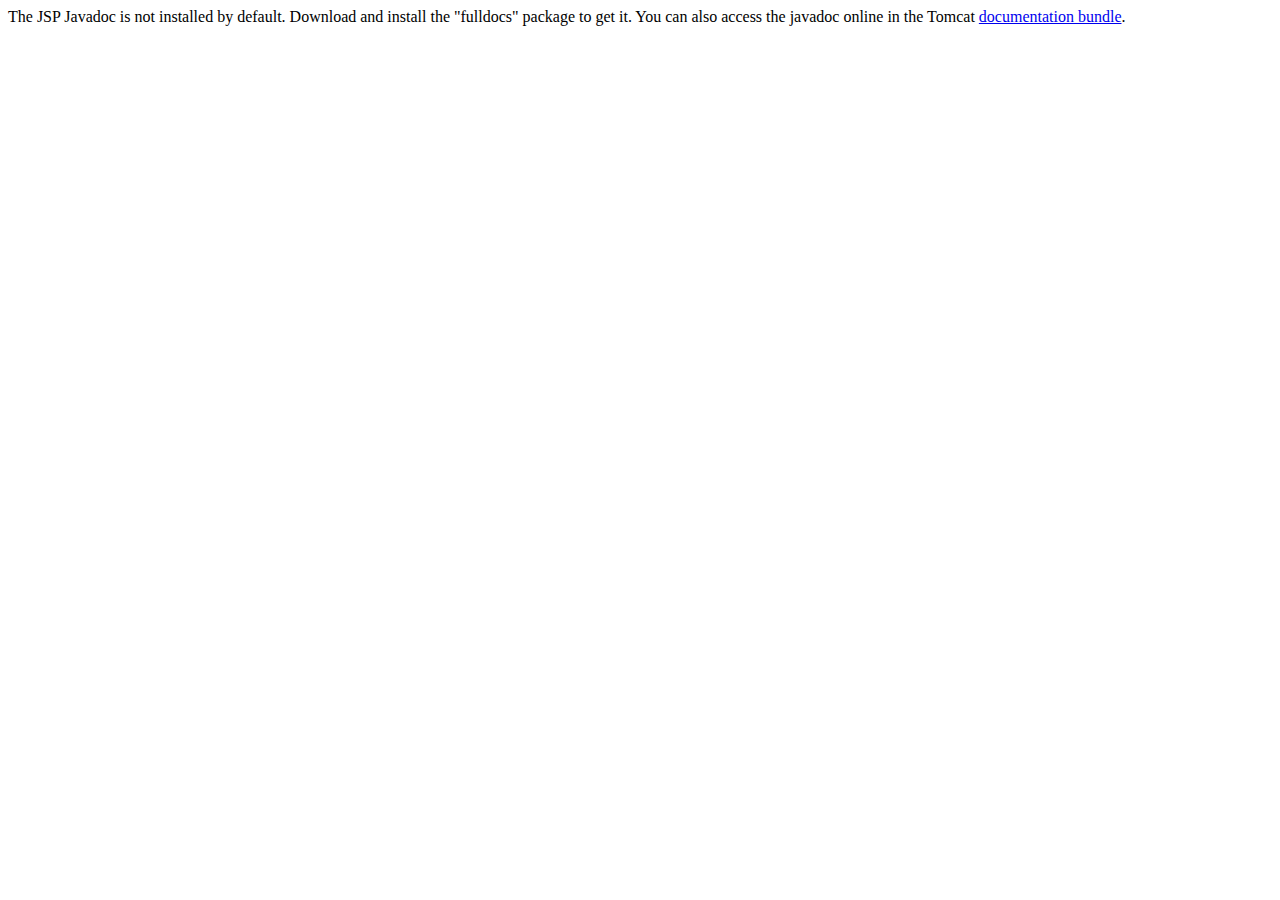
<file: apache-tomcat-8.5.81/webapps/docs/jspapi/index.html>
<!--
  Licensed to the Apache Software Foundation (ASF) under one or more
  contributor license agreements.  See the NOTICE file distributed with
  this work for additional information regarding copyright ownership.
  The ASF licenses this file to You under the Apache License, Version 2.0
  (the "License"); you may not use this file except in compliance with
  the License.  You may obtain a copy of the License at

      http://www.apache.org/licenses/LICENSE-2.0

  Unless required by applicable law or agreed to in writing, software
  distributed under the License is distributed on an "AS IS" BASIS,
  WITHOUT WARRANTIES OR CONDITIONS OF ANY KIND, either express or implied.
  See the License for the specific language governing permissions and
  limitations under the License.
-->
<!DOCTYPE html>
<html>
    <head>
    <meta charset="UTF-8" />
    <title>API docs</title>
</head>

<body>

The JSP Javadoc is not installed by default. Download and install
the "fulldocs" package to get it.

You can also access the javadoc online in the Tomcat
<a href="https://tomcat.apache.org/tomcat-8.5-doc/">
documentation bundle</a>.

</body>
</html>
</file>
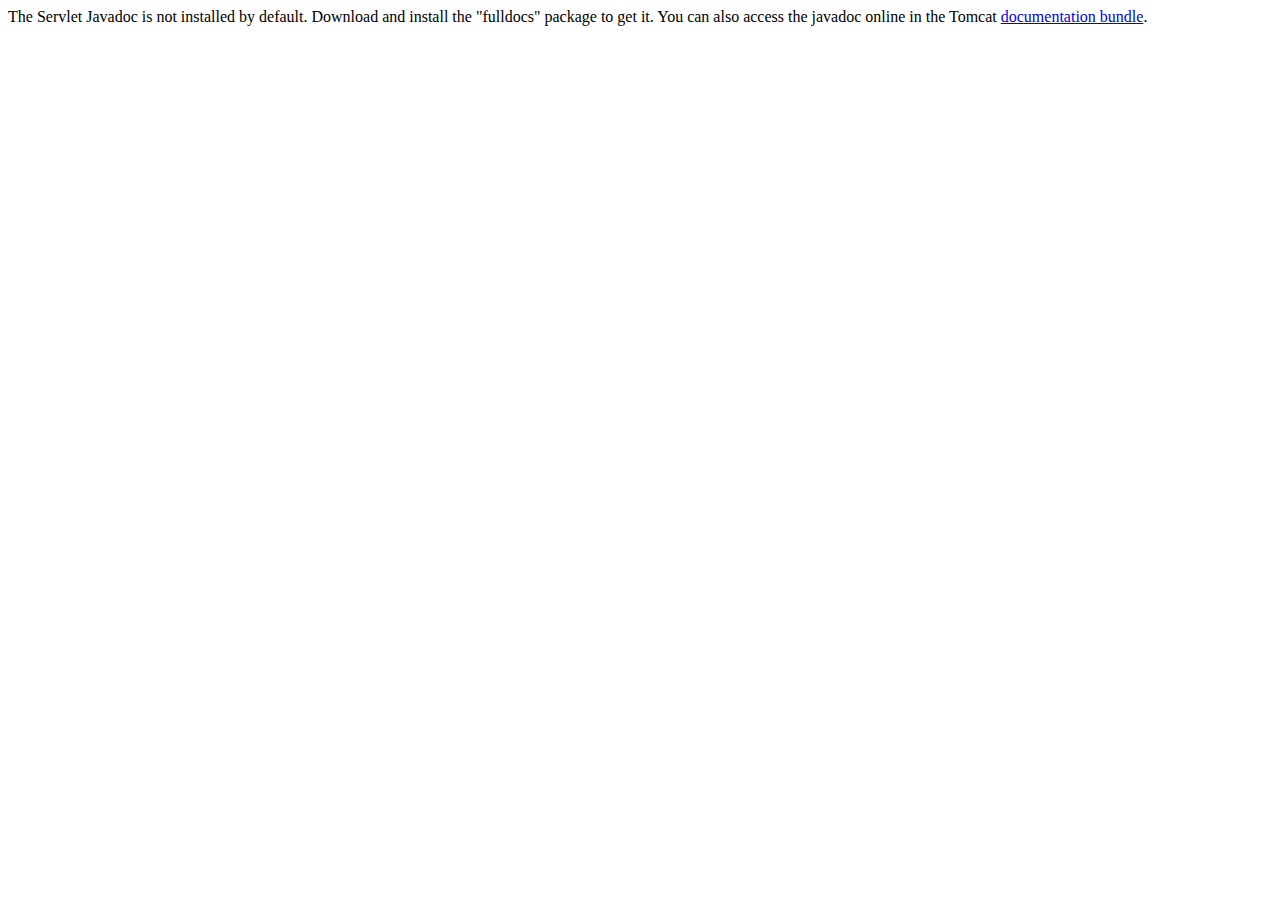
<file: apache-tomcat-8.5.81/webapps/docs/servletapi/index.html>
<!--
  Licensed to the Apache Software Foundation (ASF) under one or more
  contributor license agreements.  See the NOTICE file distributed with
  this work for additional information regarding copyright ownership.
  The ASF licenses this file to You under the Apache License, Version 2.0
  (the "License"); you may not use this file except in compliance with
  the License.  You may obtain a copy of the License at

      http://www.apache.org/licenses/LICENSE-2.0

  Unless required by applicable law or agreed to in writing, software
  distributed under the License is distributed on an "AS IS" BASIS,
  WITHOUT WARRANTIES OR CONDITIONS OF ANY KIND, either express or implied.
  See the License for the specific language governing permissions and
  limitations under the License.
-->
<!DOCTYPE html>
<html>
    <head>
    <meta charset="UTF-8" />
    <title>API docs</title>
</head>

<body>

The Servlet Javadoc is not installed by default. Download and install
the "fulldocs" package to get it.

You can also access the javadoc online in the Tomcat
<a href="https://tomcat.apache.org/tomcat-8.5-doc/">
documentation bundle</a>.

</body>
</html>
</file>
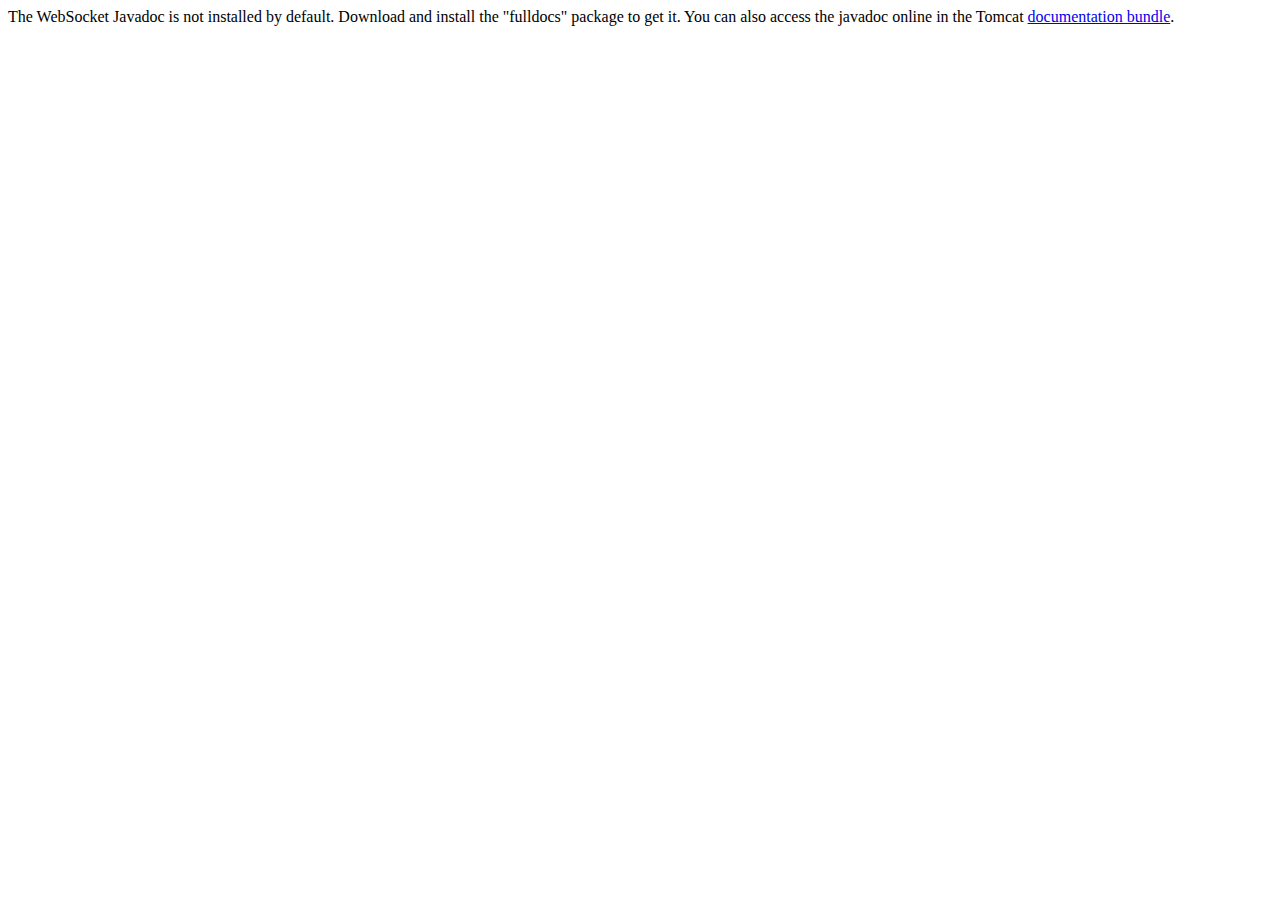
<file: apache-tomcat-8.5.81/webapps/docs/websocketapi/index.html>
<!--
  Licensed to the Apache Software Foundation (ASF) under one or more
  contributor license agreements.  See the NOTICE file distributed with
  this work for additional information regarding copyright ownership.
  The ASF licenses this file to You under the Apache License, Version 2.0
  (the "License"); you may not use this file except in compliance with
  the License.  You may obtain a copy of the License at

      http://www.apache.org/licenses/LICENSE-2.0

  Unless required by applicable law or agreed to in writing, software
  distributed under the License is distributed on an "AS IS" BASIS,
  WITHOUT WARRANTIES OR CONDITIONS OF ANY KIND, either express or implied.
  See the License for the specific language governing permissions and
  limitations under the License.
-->
<!DOCTYPE html>
<html>
    <head>
    <meta charset="UTF-8" />
    <title>API docs</title>
</head>

<body>

The WebSocket Javadoc is not installed by default. Download and install
the "fulldocs" package to get it.

You can also access the javadoc online in the Tomcat
<a href="https://tomcat.apache.org/tomcat-8.5-doc/">
documentation bundle</a>.

</body>
</html>
</file>
<file: Ajax_Demo/index.css>
#SelectResult{
    background-color: cornsilk;
}
</file>
<file: apache-tomcat-8.5.81/webapps/docs/images/docs-stylesheet.css>
@charset "utf-8";
/*
  Licensed to the Apache Software Foundation (ASF) under one or more
  contributor license agreements.  See the NOTICE file distributed with
  this work for additional information regarding copyright ownership.
  The ASF licenses this file to You under the Apache License, Version 2.0
  (the "License"); you may not use this file except in compliance with
  the License.  You may obtain a copy of the License at

      http://www.apache.org/licenses/LICENSE-2.0

  Unless required by applicable law or agreed to in writing, software
  distributed under the License is distributed on an "AS IS" BASIS,
  WITHOUT WARRANTIES OR CONDITIONS OF ANY KIND, either express or implied.
  See the License for the specific language governing permissions and
  limitations under the License.
*/

/* Fonts */
@import url("fonts/fonts.css");

/* General style */

h1, h2, h3, h4, h5, h6, th {
  font-weight: 600;
}

body {
  margin: 0;
}

body, input {
  font-family: 'Open Sans', sans-serif;
  font-size: 10.5pt;
}

code, pre {
  font-family: Consolas, monospace;
}

img {
  border: 0;
}

table {
  border-collapse: collapse;
  text-align: left;
}
table *:not(table) {
  /* Prevent border-collapsing for table child elements like <div> */
  border-collapse: separate;
}

th {
  text-align: left;
}

main {
  /* Remove this once all IEs support <main> element */
  display: block;
}


/* Layout */

#wrapper {
  min-width: 400px;
}

#header {
  border-bottom: 1px solid #bbb;
}

@media not print {
    #header {
        box-shadow: 0 0 7px #aaa;
    }
}

#header > div {
  padding-left: 15px;
  padding-right: 15px;

  /* Work-around for old browsers: */
  background-color: #F8F3E4;
  background: linear-gradient(to bottom, #ffffff -10%, #F8F3E4 100%);
  position: relative;
}

#header .logo {
  float: left;
  padding-top: 10px;
  min-width: 190px;
}

#header .logo  img{
  /* To avoid that the Font Descender being added to the parent div's height */
  vertical-align: middle;
}

#header .asfLogo {
  float: right;
  position: relative;
  top: 8px;
}

#header h1 {
  margin-top: 0.6em;
  margin-bottom: 0;
}

#header .versionInfo {
  font-size: 13pt;
  margin-bottom: 1em;
}

#middle {
  display: table;
  table-layout: fixed;
  margin: 0;
  width: 100%;
}
#middle > div { display: table-row; }
#middle > div > div { display: table-cell; vertical-align: top; }



#mainLeft {
  width: 190px;
}

#mainLeft > div {
  margin-top: -1px; /* to overwrite border of element above */
  padding-left: 16px;
  padding-right: 14px;
  padding-top: 6px;
  padding-bottom: 15px;
  background-color: #F8F3E4;
  border-right: 1px solid #bbb;
  border-bottom: 1px solid #bbb;
  font-size: 10pt;
  border-bottom-right-radius: 20px;
  box-shadow: 0 0 5px #aaa;
}

#mainLeft h2 {
  margin-bottom: 0.2em;
  font-size: 1.2em;
}

#mainLeft ul {
  padding: 0;
  margin: 0;
  list-style-type: none;
}

#mainLeft ul a {
  text-indent: -0.6em;
  padding-left: 1.4em;
  display: block;
  text-decoration: none;
  color: #444;
}
#mainLeft ul a:hover {
  color: #000;
  background-color: #D1c9b9;
}

#mainRight {
  padding-left: 14px;
  padding-right: 20px;

}

#footer {
  margin-top: 30px;
  padding-top: 20px;
  padding-bottom: 20px;
  padding-left: 20px;
  padding-right: 20px;
  border-top: 1px solid #ccc;
  color: #444;
  text-align: center;
  /* font-style: italic; */
  font-size: 9pt;
}


/* Content */

#content div.text {
  padding-left: 1em;
  padding-left: 1em;
}

#content h3, #content h4, #content h5, #content h6 {
  padding-left: 5px;
  padding-right: 5px;
  background-color: #eaeaea;
}

@media not print {
    #content h3, #content h4, #content h5, #content h6 {
        border: 1px solid #ccc;
        border-radius: 4px;
    }
}

#content h4, #content h5, #content h6 {
  background-color: #f6f6f6;
}

code {
  background-color: rgb(224,255,255);
}

div.codeBox pre code, code.attributeName, code.propertyName, code.noHighlight, .noHighlight code {
  background-color: transparent;
}
div.codeBox {
  overflow: auto;
  margin: 1em 0;
}
div.codeBox pre {
  margin: 0;
  padding: 4px;
  border: 1px solid #999;
  border-radius: 5px;
  background-color: #eff8ff;
  display: table; /* To prevent <pre>s from taking the complete available width. */
  /*
  When it is officially supported, use the following CSS instead of display: table
  to prevent big <pre>s from exceeding the browser window:
  max-width: available;
  width: min-content;
  */
}

div.codeBox pre.wrap {
  white-space: pre-wrap;
}


table.defaultTable tr, table.detail-table tr {
    border: 1px solid #CCC;
}

table.defaultTable tr:nth-child(even), table.detail-table tr:nth-child(even) {
    background-color: #FAFBFF;
}

table.defaultTable tr:nth-child(odd), table.detail-table tr:nth-child(odd) {
    background-color: #EEEFFF;
}

table.defaultTable th, table.detail-table th {
  background-color: #88b;
  color: #fff;
}

table.defaultTable th, table.defaultTable td, table.detail-table th, table.detail-table td {
  padding: 5px 8px;
}


p.notice {
  border: 1px solid rgb(255, 0, 0);
  background-color: rgb(238, 238, 238);
  color: rgb(0, 51, 102);
  padding: 0.5em;
  margin: 1em 2em 1em 1em;
}


/* Changelog-Styles */

ul.changelog {
  padding-left: 1em;
  list-style-type: none;
}

ul.changelog  li{
  padding-top: 5px;
  padding-bottom: 5px;
}

ul.changelog img {
  vertical-align: middle
}


/* Printer-only Styles */
@media print {
    .noPrint { display: none; }
    #middle > div > div#mainLeft { display: none; }
    a { color: inherit; text-decoration: none; }
}

/* Fix for Comments section which contains a <h4> */
#comments_thread h1, #comments_thread h2, #comments_thread h3, #comments_thread h4, #comments_thread h5, #comments_thread h6 {
    border: none;
    background-color: transparent;
}
</file>
